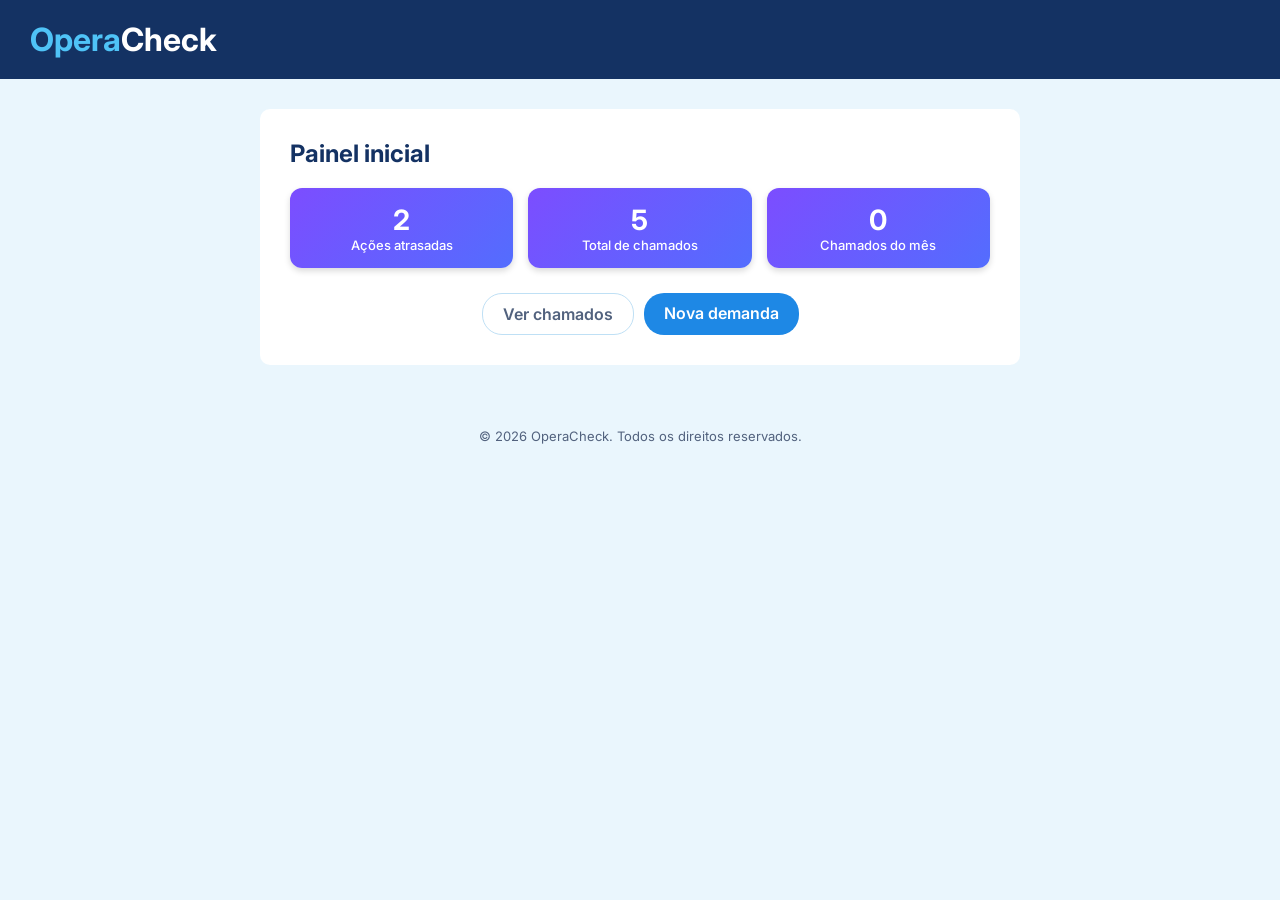
<file: index.html>
<!DOCTYPE html>
<html lang="pt-BR">
<head>
    <meta charset="UTF-8">
    <meta name="viewport" content="width=device-width, initial-scale=1.0">
    <title>OperaCheck</title>
    <link rel="stylesheet" href="demandas.css">
    <link rel="stylesheet" href="index.css">
</head>
<body>
    <header>
        <h1><span class="logo-opera">Opera</span><span class="logo-check">Check</span></h1>
    </header>
    <main>
    <article>
        <h2>Painel inicial</h2>

        <section class="indicadores" aria-label="Indicadores gerais">
            <div class="indicador">
                <span class="indicador-numero">2</span>
                <span class="indicador-texto">Ações atrasadas</span>
            </div>
            <div class="indicador">
                <span class="indicador-numero">5</span>
                <span class="indicador-texto">Total de chamados</span>
            </div>
            <div class="indicador">
                <span class="indicador-numero">0</span>
                <span class="indicador-texto">Chamados do mês</span>
            </div>
        </section>

        <nav class="acoes-rapidas" aria-label="Ações rápidas">
            <a href="dashboard.html" class="botao botao-secundario">Ver chamados</a>
            <a href="teladedemandas.html" class="botao botao-primario">Nova demanda</a>
        </nav>
    </article>
    </main>
    <footer>
        <p>&copy; 2026 OperaCheck. Todos os direitos reservados.</p>
    </footer>
</body>
</html>
</file>
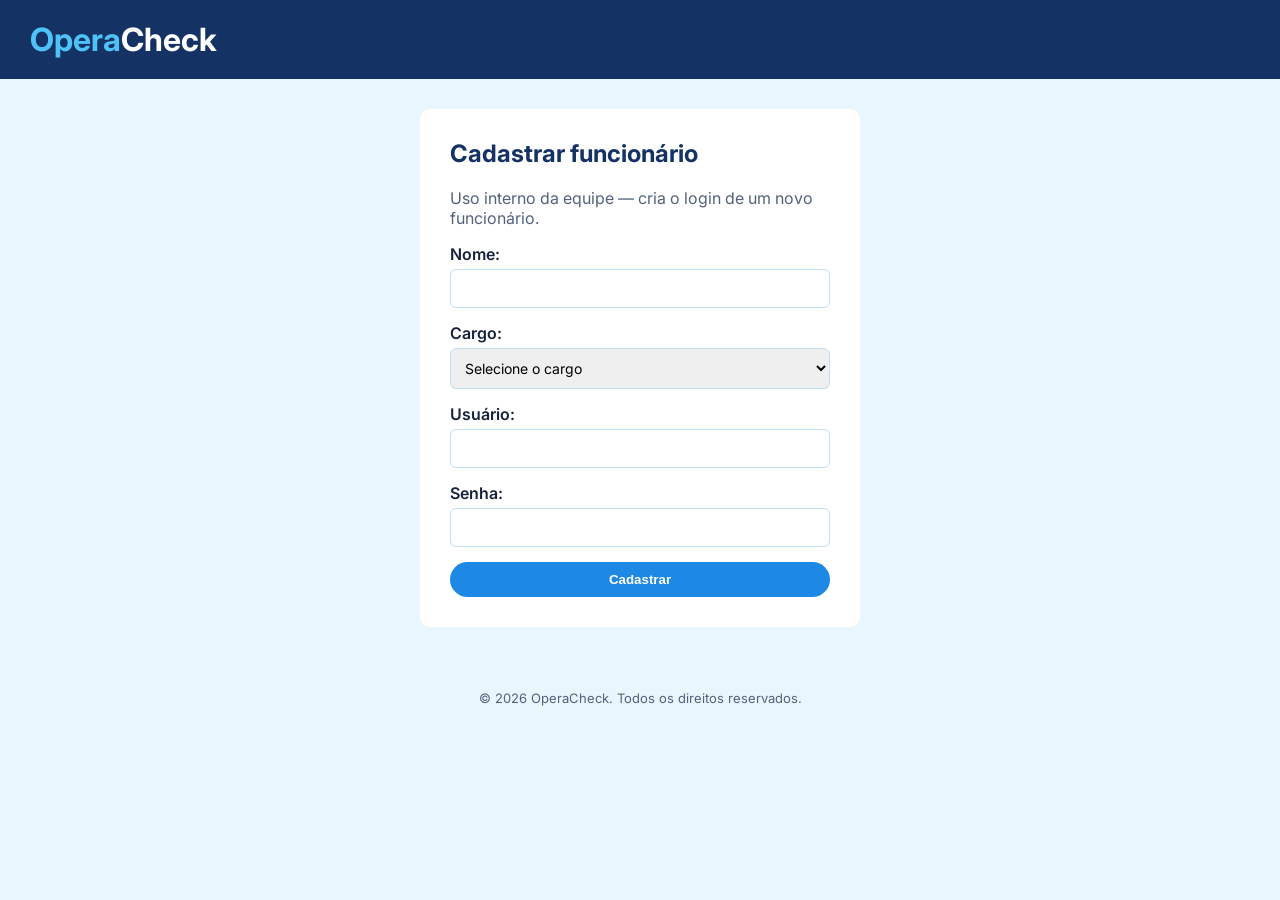
<file: cadastro_funcionario.html>
<!DOCTYPE html>
<html lang="pt-BR">
<head>
    <meta charset="UTF-8">
    <meta name="viewport" content="width=device-width, initial-scale=1.0">
    <title>Cadastro de funcionário</title>
    <link rel="stylesheet" href="demandas.css">
    <link rel="stylesheet" href="login.css">
</head>
<body>
    <header>
        <h1><span class="logo-opera">Opera</span><span class="logo-check">Check</span></h1>
    </header>
    <main>
    <article class="card-login">
        <h2>Cadastrar funcionário</h2>
        <p>Uso interno da equipe — cria o login de um novo funcionário.</p>

        <p id="aviso-sucesso" class="aviso-sucesso" style="display:none">
            Funcionário cadastrado com sucesso!
        </p>

        <form action="cadastrar_funcionario.php" method="post">
            <div>
                <label for="nome">Nome</label>
                <input type="text" id="nome" name="nome" required>
            </div>

            <div>
                <label for="cargo">Cargo</label>
                <select id="cargo" name="cargo" required>
                    <option value="">Selecione o cargo</option>
                    <option value="Solicitante">Solicitante</option>
                    <option value="Mantenedor">Mantenedor</option>
                    <option value="Supervisor">Supervisor</option>
                </select>
            </div>

            <div>
                <label for="usuario">Usuário</label>
                <input type="text" id="usuario" name="usuario" required>
            </div>

            <div>
                <label for="senha">Senha</label>
                <input type="password" id="senha" name="senha" required>
            </div>

            <button type="submit">Cadastrar</button>
        </form>
    </article>
    </main>
    <footer>
        <p>&copy; 2026 OperaCheck. Todos os direitos reservados.</p>
    </footer>
    <script>
        // Se a URL tiver ?sucesso=1, mostra o aviso verde
        if (new URLSearchParams(window.location.search).get("sucesso") === "1") {
            document.getElementById("aviso-sucesso").style.display = "block";
        }
    </script>
</body>
</html>
</file>
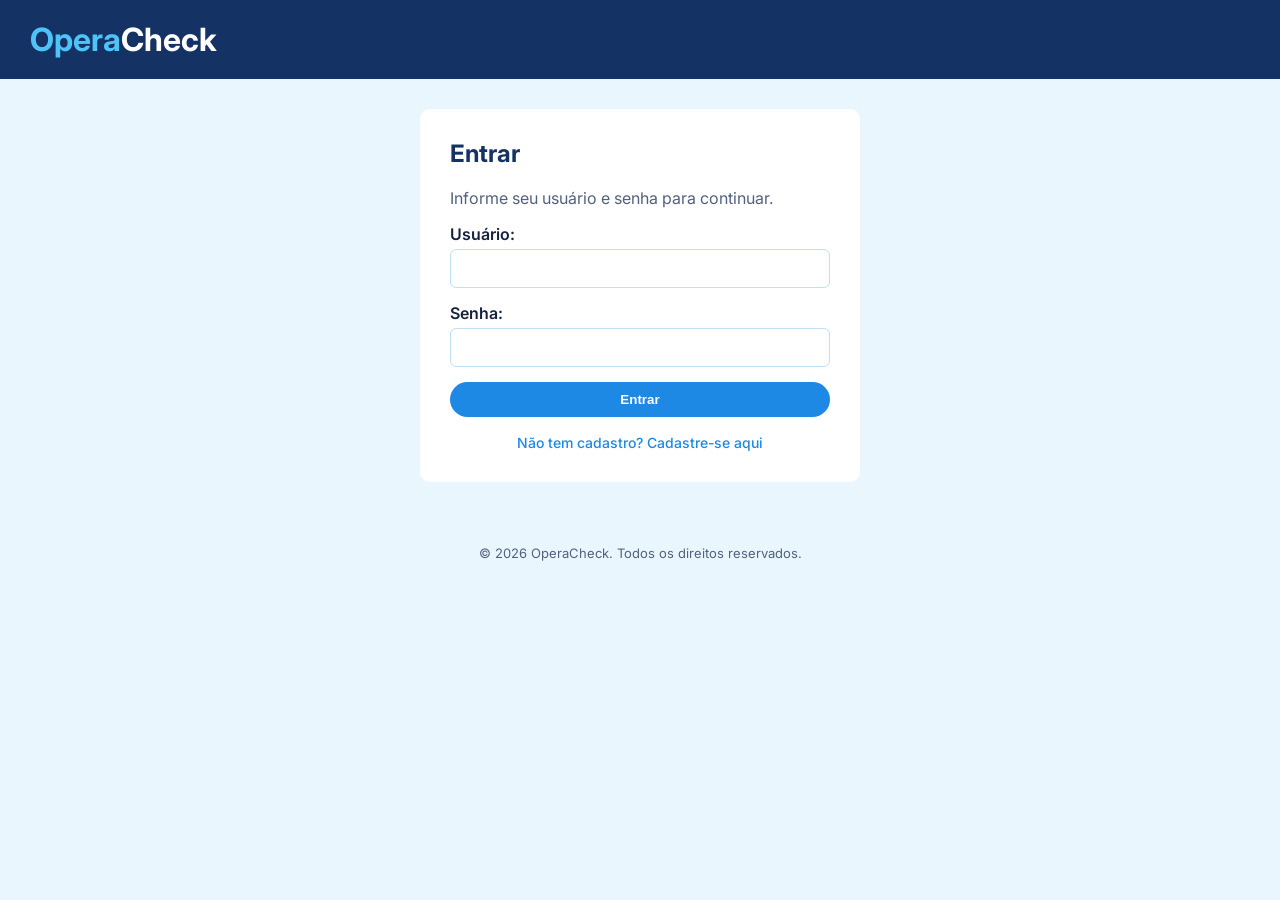
<file: login.html>
<!DOCTYPE html>
<html lang="pt-BR">
<head>
    <meta charset="UTF-8">
    <meta name="viewport" content="width=device-width, initial-scale=1.0">
    <title>Login</title>
    <link rel="stylesheet" href="demandas.css">
    <link rel="stylesheet" href="login.css">
</head>
<body>
    <header>
        <h1><span class="logo-opera">Opera</span><span class="logo-check">Check</span></h1>
    </header>
    <main>
    <article class="card-login">
        <h2>Entrar</h2>
        <p>Informe seu usuário e senha para continuar.</p>

        <p id="aviso-sucesso" class="aviso-sucesso" style="display:none">
            Cadastro realizado! Faça login para continuar.
        </p>

        <form action="login.php" method="post">
            <div>
                <label for="usuario">Usuário</label>
                <input type="text" id="usuario" name="usuario" required>
            </div>

            <div>
                <label for="senha">Senha</label>
                <input type="password" id="senha" name="senha" required>
            </div>

            <button type="submit">Entrar</button>
        </form>

        <nav aria-label="Ações da página">
            <a href="cadastro_funcionario.html">Não tem cadastro? Cadastre-se aqui</a>
        </nav>
    </article>
    </main>
    <footer>
        <p>&copy; 2026 OperaCheck. Todos os direitos reservados.</p>
    </footer>

    <script>
        // Mostra aviso verde se veio do cadastro com sucesso
        if (new URLSearchParams(window.location.search).get("sucesso") === "1") {
            document.getElementById("aviso-sucesso").style.display = "block";
        }
    </script>
</body>
</html>
</file>
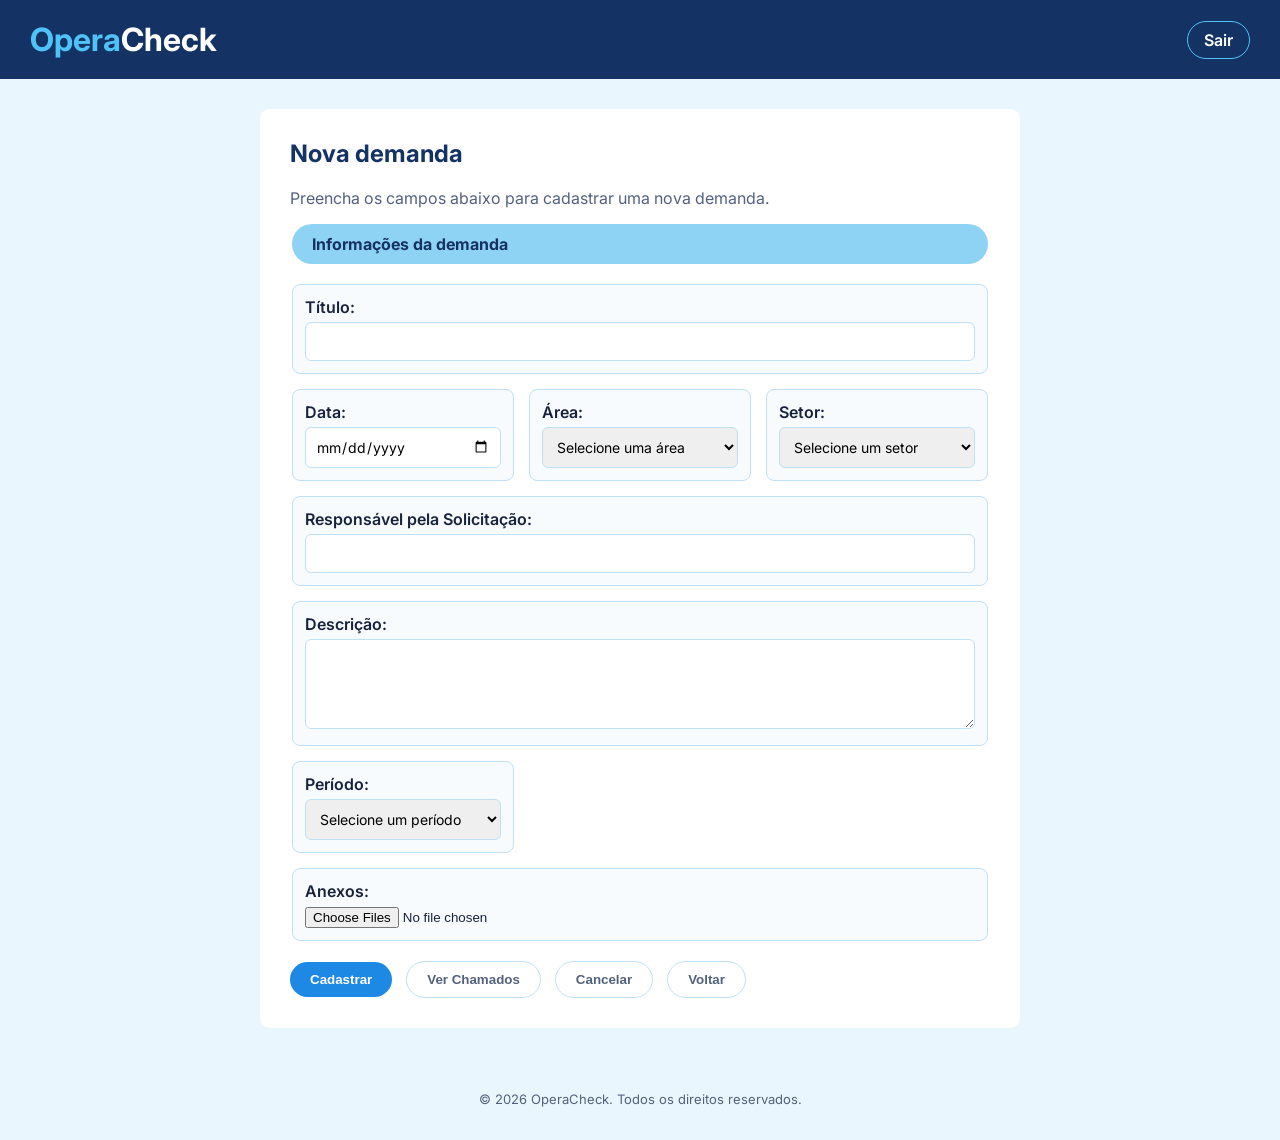
<file: teladedemandas.html>
<!DOCTYPE html>
<html lang="pt-BR">
<head>
    <meta charset="UTF-8">
    <meta name="viewport" content="width=device-width, initial-scale=1.0">
    <title>Cadastro de demandas</title>
    <link rel="stylesheet" href="demandas.css">
</head>
<body>
    <header>
        <h1><span class="logo-opera">Opera</span><span class="logo-check">Check</span></h1>
        <a href="logout.php" class="botao-sair">Sair</a>
    </header>
    <main>
    <article>
        <h2>Nova demanda</h2>
        <p> Preencha os campos abaixo para cadastrar uma nova demanda.</p>
        
        <!-- O form agora aponta para o script PHP -->
        <form action="salvar_demanda.php" method="post">
            <fieldset>
                <legend>Informações da demanda</legend>
                <div>
                    <label for="titulo">Título</label>
                    <input type="text" id="titulo" name="titulo" required>
                </div>

                <div>
                    <label for="data">Data</label>
                    <input type="date" id="data" name="data">
                </div>

                <div>
                    <label for="area">Área</label>
                    <select id="area" name="area" required>
                        <option value="">Selecione uma área</option>
                        <option value="area1">Área 1</option>
                        <option value="area2">Área 2</option>
                        <option value="area3">Área 3</option>
                    </select>   
                </div>

               <div>
                    <label for="setor">Setor</label>
                    <select id="setor" name="setor">
                        <option value="" disabled selected>Selecione um setor</option>
                        <option value="setorA">Setor A</option>
                        <option value="setorB">Setor B</option>
                        <option value="setorC">Setor C</option>
                        <option value="setorD">Setor D</option>
                    </select>
              </div>

                <div>
                    <label for="responsavel">Responsável pela Solicitação</label>
                    <input type="text" id="responsavel" name="responsavel" required>
                </div>

                <div>
                    <label for="descricao">Descrição</label>
                    <textarea id="descricao" name="descricao" rows="4" required></textarea>
                </div>

                <div>
                    <label for="periodo">Período</label>
                    <select id="periodo" name="periodo">
                        <option value="" disabled selected>Selecione um período</option>
                        <option value="Manhã">Manhã</option>
                        <option value="Tarde">Tarde</option>
                        <option value="Noite">Noite</option>
                        <option value="Sazonal">Sazonal</option>
                    </select>
                </div>
                
                <div>
                    <label for="anexos">Anexos</label>
                    <input type="file" id="anexos" name="anexos" multiple>
                </div>

            </fieldset>

            <button type="submit">Cadastrar</button>
            <button type="button" onclick="location.href='dashboard.php'">Ver Chamados</button> 
            <button type="reset">Cancelar</button>
            <button type="button" onclick="location.href='index.html'">Voltar</button>

        </form>
    </article>
    </main>
    <footer>
        <p>&copy; 2026 OperaCheck. Todos os direitos reservados.</p>
    </footer>

    <!-- Novo Script para mostrar o código gerado automaticamente -->
    <script>
        const urlParams = new URLSearchParams(window.location.search);
        if (urlParams.has('sucesso')) {
            const id = urlParams.get('id');
            const form = document.querySelector('form');
            const mensagem = document.createElement('div');
            
            // Estilo rápido para a mensagem verde (quadradinho)
            mensagem.style.backgroundColor = '#d4edda';
            mensagem.style.color = '#155724';
            mensagem.style.padding = '15px';
            mensagem.style.borderRadius = '8px';
            mensagem.style.border = '1px solid #c3e6cb';
            mensagem.style.marginBottom = '20px';
            mensagem.style.fontWeight = '600';
            
            // Formata o ID para ficar no padrão (ex: OC-00005)
            const codigoFormatado = 'OC-' + String(id).padStart(5, '0');
            mensagem.innerHTML = 'Demanda registrada com sucesso! O código do seu chamado é: <strong>' + codigoFormatado + '</strong>';
            
            form.parentNode.insertBefore(mensagem, form);
        }
    </script>
</body>
</html>
</file>
<file: demandas.css>
/* =========================================================
   OperaCheck — CSS básico
   Cada seção do HTML tem um bloco de CSS correspondente aqui.
   ========================================================= */

/* Fonte usada em todo o site */
@import url('https://fonts.googleapis.com/css2?family=Inter:wght@400;500;600;700&display=swap');

/* Fundo da página inteira */
body {
    margin: 0;
    background-color: #EAF6FD;
    color: #17233D;
    font-family: 'Inter', sans-serif;
}

/* -------------------- CABEÇALHO -------------------- */
/* A faixa azul-marinho no topo com o texto "OperaCheck" */
header {
    background-color: #143263;
    padding: 20px 30px;
    display: flex;
    justify-content: space-between;
    align-items: center;
}

header h1 {
    margin: 0;
    font-size: 32px;
}

/* "Opera" em azul claro (se destaca do fundo azul-marinho do header) */
.logo-opera {
    color: #4FC3F7;
}

/* "Check" em branco */
.logo-check {
    color: #FFFFFF;
}

/* Botão de sair no cabeçalho */
.botao-sair {
    color: #FFFFFF;
    text-decoration: none;
    font-weight: 600;
    border: 1px solid #4FC3F7;
    padding: 8px 16px;
    border-radius: 20px;
    transition: background-color 0.2s;
}

.botao-sair:hover {
    background-color: rgba(79, 195, 247, 0.1);
}

/* -------------------- ÁREA PRINCIPAL -------------------- */
main {
    padding: 30px;
    display: flex;
    justify-content: center;
}

/* O card branco que contém o formulário */
article {
    background-color: #FFFFFF;
    border-radius: 10px;
    padding: 30px;
    max-width: 700px;
    width: 100%;
}

article h2 {
    color: #143263;
    margin-top: 0;
}

article p {
    color: #52627E;
}

/* -------------------- FORMULÁRIO -------------------- */
/* Cada "fieldset" agrupa os campos do formulário, em forma de grade */
fieldset {
    border: none;
    padding: 0;
    margin-bottom: 20px;
    display: grid;
    grid-template-columns: repeat(auto-fit, minmax(180px, 1fr));
    gap: 15px;
}

/* O título da seção, ex: "Informações da demanda" — ocupa a largura toda */
legend {
    background-color: #8FD3F4;
    color: #143263;
    font-weight: 700;
    padding: 10px 20px;
    border-radius: 20px;
    width: 100%;
    box-sizing: border-box;
    margin-bottom: 20px;
    grid-column: 1 / -1;
}

/* Cada campo (Título, Data, Área, etc.) vira um "quadradinho" próprio */
fieldset div {
    background-color: #F8FBFE;
    border: 1px solid #BFE0F5;
    border-radius: 8px;
    padding: 12px;
    margin-bottom: 0;
}

/* Campos que precisam de mais espaço (texto longo) ocupam a linha toda */
fieldset div:has(textarea),
fieldset div:has(#titulo),
fieldset div:has(#responsavel),
fieldset div:has(#participantes),
fieldset div:has(#anexos) {
    grid-column: 1 / -1;
}

/* Todos os rótulos (label) dos campos */
label {
    display: block;
    font-weight: 600;
    margin-bottom: 5px;
}

/* Adiciona o ":" depois do texto do rótulo automaticamente */
label::after {
    content: ":";
}

/* Todas as caixas de texto, data, seleção e área de texto */
input[type="text"],
input[type="date"],
input[type="password"],
select,
textarea {
    width: 100%;
    padding: 10px;
    border: 1px solid #BFE0F5;
    border-radius: 6px;
    font-family: 'Inter', sans-serif;
    font-size: 14px;
    box-sizing: border-box;
}

/* O campo de anexos (upload de arquivo) */
input[type="file"] {
    width: 100%;
}

/* -------------------- BOTÕES -------------------- */
button {
    padding: 10px 20px;
    border-radius: 20px;
    font-weight: 600;
    cursor: pointer;
    margin-right: 10px;
    border: 1px solid #BFE0F5;
}

/* O botão "Cadastrar" (o principal, preenchido de azul) */
button[type="submit"] {
    background-color: #1E88E5;
    color: #FFFFFF;
    border: none;
}

/* Os botões "Cancelar", "Ver ações" e "Voltar" */
button[type="reset"],
button[type="button"] {
    background-color: #FFFFFF;
    color: #52627E;
}

/* -------------------- NAVEGAÇÃO (Ver ações / Voltar) -------------------- */
/* Fica separada do formulário porque não envia dados, só navega */
nav {
    margin-top: 10px;
}

/* -------------------- RODAPÉ -------------------- */
footer {
    text-align: center;
    padding: 20px;
    color: #52627E;
    font-size: 13px;
}
</file>
<file: index.css>
/* =========================================================
   OperaCheck — CSS da tela inicial (index.html)
   Só os "quadradinhos" indicadores e os botões de ação rápida.
   O resto (header, article, footer) já vem do demanda.css.
   ========================================================= */

/* -------------------- QUADRADINHOS INDICADORES -------------------- */
.indicadores {
    display: flex;
    flex-wrap: wrap;
    gap: 15px;
    margin-bottom: 25px;
}

.indicador {
    flex: 1;
    min-width: 140px;
    background: linear-gradient(135deg, #7C4DFF, #536DFE);
    color: #FFFFFF;
    border-radius: 12px;
    padding: 15px;
    text-align: center;
    box-shadow: 0 3px 6px rgba(0, 0, 0, 0.15);
}

.indicador-numero {
    display: block;
    font-size: 28px;
    font-weight: 700;
}

.indicador-texto {
    display: block;
    font-size: 13px;
    font-weight: 500;
}

/* -------------------- AÇÕES RÁPIDAS (botões em formato de link) -------------------- */
.acoes-rapidas {
    display: flex;
    justify-content: center;
    gap: 10px;
}

.botao {
    padding: 10px 20px;
    border-radius: 20px;
    font-weight: 600;
    text-decoration: none;
    text-align: center;
}

.botao-primario {
    background-color: #1E88E5;
    color: #FFFFFF;
}

.botao-secundario {
    background-color: #FFFFFF;
    color: #52627E;
    border: 1px solid #BFE0F5;
}
</file>
<file: login.css>
/* =========================================================
   OperaCheck — CSS da tela de Login
   Reaproveita o demandas.css (header, article, botões, input).
   Aqui só o ajuste de largura do card, já que o login não
   precisa de um formulário grande.
   ========================================================= */

.card-login {
    max-width: 380px;
}

.card-login form div {
    margin-bottom: 15px;
}

.card-login button {
    width: 100%;
}

/* Aviso de sucesso (verde) */
.aviso-sucesso {
    background-color: #E6F7ED;
    color: #1B8A4C;
    border: 1px solid #A8D5B5;
    border-radius: 6px;
    padding: 10px 15px;
    margin-bottom: 15px;
    font-weight: 600;
}

/* Link de cadastro abaixo do formulário de login */
.card-login nav {
    margin-top: 15px;
    text-align: center;
}

.card-login nav a {
    color: #1E88E5;
    font-size: 14px;
    text-decoration: none;
    font-weight: 500;
}
</file>
